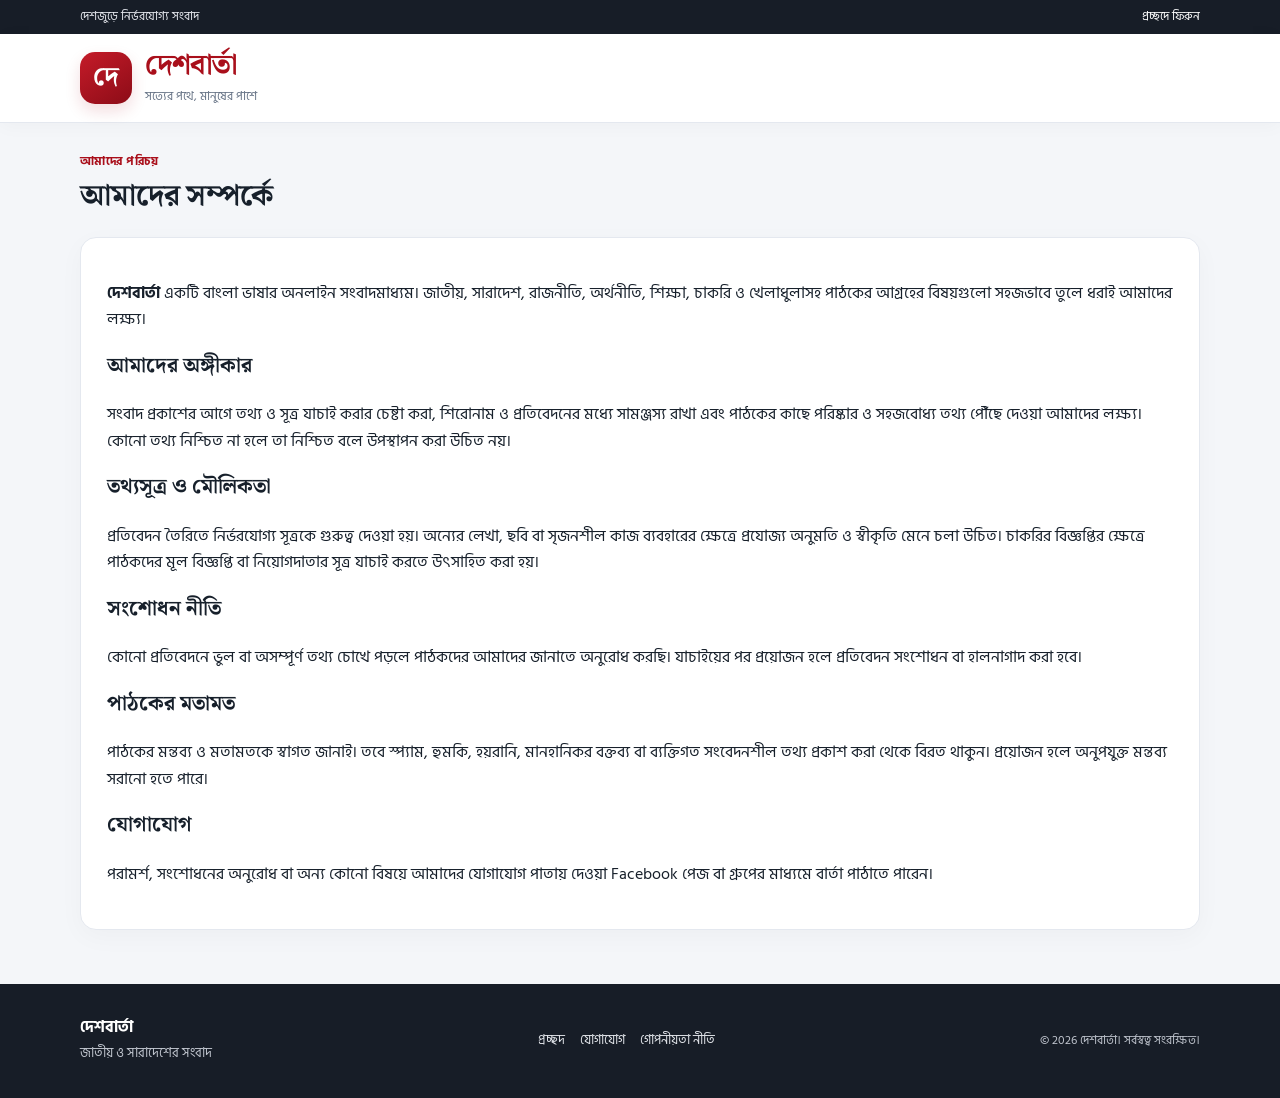
<file: about.html>
<!doctype html>
<html lang="bn">
<head>
  <meta charset="utf-8">
  <meta name="viewport" content="width=device-width, initial-scale=1">
  <meta name="theme-color" content="#b5121b">
  <meta name="description" content="দেশবার্তা সম্পর্কে জানুন—আমাদের সংবাদ প্রকাশের লক্ষ্য, তথ্য যাচাই, সংশোধন ও পাঠকদের সঙ্গে যোগাযোগের নীতি।">
  <title>আমাদের সম্পর্কে | দেশবার্তা</title>
  <link rel="stylesheet" href="styles.css">
</head>
<body>
  <div class="topline"><div class="wrap top-inner"><span>দেশজুড়ে নির্ভরযোগ্য সংবাদ</span><a href="index.html">প্রচ্ছদে ফিরুন</a></div></div>
  <header class="site-header"><div class="wrap header-row"><a class="brand" href="index.html" aria-label="দেশবার্তা হোম"><span class="brand-mark">দে</span><span><strong>দেশবার্তা</strong><small>সত্যের পথে, মানুষের পাশে</small></span></a></div></header>
  <main class="wrap main">
    <section class="section-head"><div><span class="eyebrow">আমাদের পরিচয়</span><h1>আমাদের সম্পর্কে</h1></div></section>
    <article class="panel privacy-content">
      <p><strong>দেশবার্তা</strong> একটি বাংলা ভাষার অনলাইন সংবাদমাধ্যম। জাতীয়, সারাদেশ, রাজনীতি, অর্থনীতি, শিক্ষা, চাকরি ও খেলাধুলাসহ পাঠকের আগ্রহের বিষয়গুলো সহজভাবে তুলে ধরাই আমাদের লক্ষ্য।</p>
      <h2>আমাদের অঙ্গীকার</h2>
      <p>সংবাদ প্রকাশের আগে তথ্য ও সূত্র যাচাই করার চেষ্টা করা, শিরোনাম ও প্রতিবেদনের মধ্যে সামঞ্জস্য রাখা এবং পাঠকের কাছে পরিষ্কার ও সহজবোধ্য তথ্য পৌঁছে দেওয়া আমাদের লক্ষ্য। কোনো তথ্য নিশ্চিত না হলে তা নিশ্চিত বলে উপস্থাপন করা উচিত নয়।</p>
      <h2>তথ্যসূত্র ও মৌলিকতা</h2>
      <p>প্রতিবেদন তৈরিতে নির্ভরযোগ্য সূত্রকে গুরুত্ব দেওয়া হয়। অন্যের লেখা, ছবি বা সৃজনশীল কাজ ব্যবহারের ক্ষেত্রে প্রযোজ্য অনুমতি ও স্বীকৃতি মেনে চলা উচিত। চাকরির বিজ্ঞপ্তির ক্ষেত্রে পাঠকদের মূল বিজ্ঞপ্তি বা নিয়োগদাতার সূত্র যাচাই করতে উৎসাহিত করা হয়।</p>
      <h2>সংশোধন নীতি</h2>
      <p>কোনো প্রতিবেদনে ভুল বা অসম্পূর্ণ তথ্য চোখে পড়লে পাঠকদের আমাদের জানাতে অনুরোধ করছি। যাচাইয়ের পর প্রয়োজন হলে প্রতিবেদন সংশোধন বা হালনাগাদ করা হবে।</p>
      <h2>পাঠকের মতামত</h2>
      <p>পাঠকের মন্তব্য ও মতামতকে স্বাগত জানাই। তবে স্প্যাম, হুমকি, হয়রানি, মানহানিকর বক্তব্য বা ব্যক্তিগত সংবেদনশীল তথ্য প্রকাশ করা থেকে বিরত থাকুন। প্রয়োজন হলে অনুপযুক্ত মন্তব্য সরানো হতে পারে।</p>
      <h2>যোগাযোগ</h2>
      <p>পরামর্শ, সংশোধনের অনুরোধ বা অন্য কোনো বিষয়ে আমাদের <a href="contact.html">যোগাযোগ পাতায়</a> দেওয়া Facebook পেজ বা গ্রুপের মাধ্যমে বার্তা পাঠাতে পারেন।</p>
    </article>
  </main>
  <footer class="footer"><div class="wrap footer-inner"><div><strong>দেশবার্তা</strong><p>জাতীয় ও সারাদেশের সংবাদ</p></div><div class="footer-links"><a href="index.html">প্রচ্ছদ</a><a href="contact.html">যোগাযোগ</a><a href="privacy.html">গোপনীয়তা নীতি</a></div><small>© <span id="year"></span> দেশবার্তা। সর্বস্বত্ব সংরক্ষিত।</small></div></footer>
  <script>document.getElementById("year").textContent = new Date().getFullYear();</script>
</body>
</html>
</file>
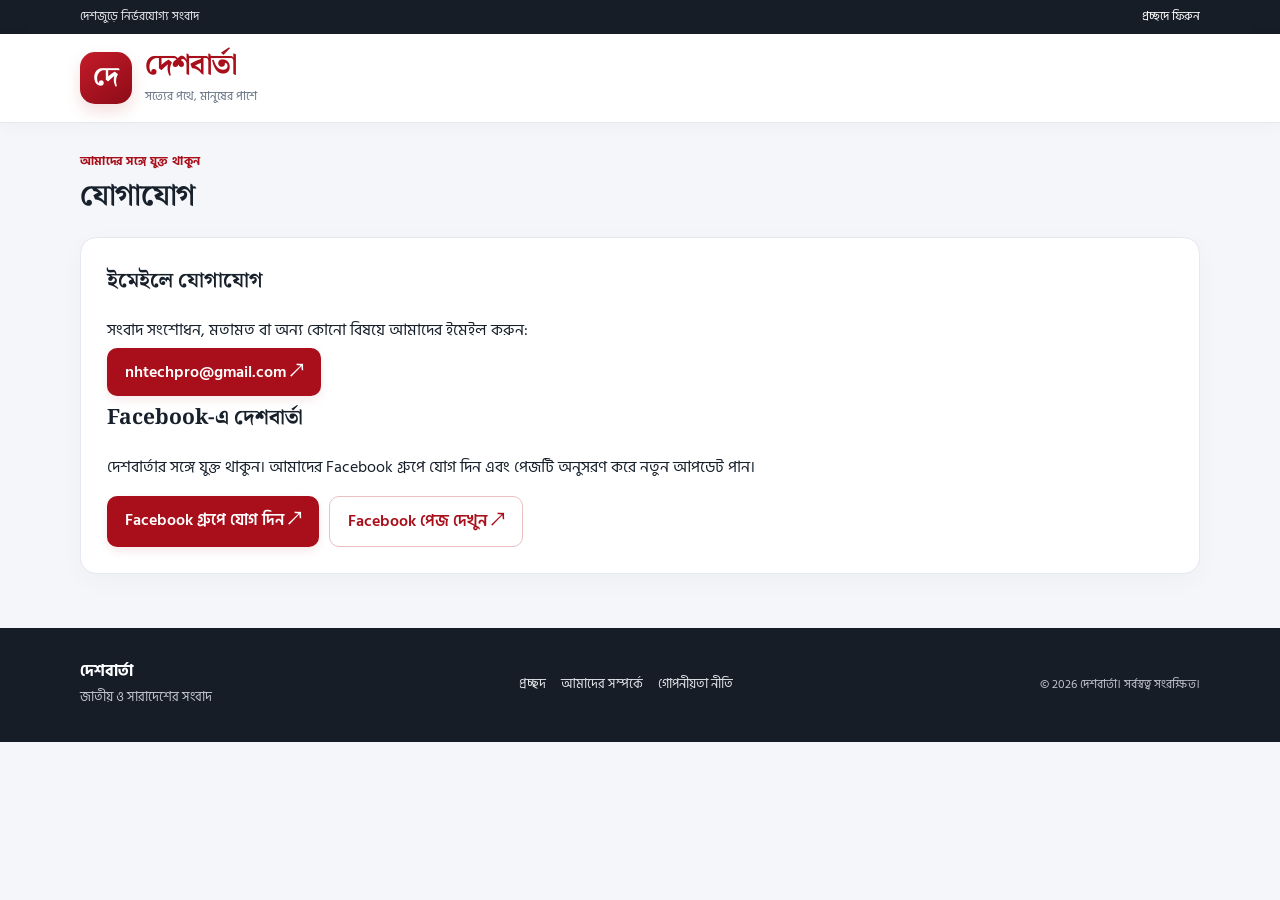
<file: contact.html>
<!doctype html>
<html lang="bn">
<head>
  <meta charset="utf-8">
  <meta name="viewport" content="width=device-width, initial-scale=1">
  <meta name="theme-color" content="#b5121b">
  <meta name="description" content="দেশবার্তার সঙ্গে ইমেইল বা Facebook-এর মাধ্যমে যোগাযোগ করুন।">
  <title>যোগাযোগ | দেশবার্তা</title>
  <link rel="stylesheet" href="styles.css">
</head>
<body>
  <div class="topline"><div class="wrap top-inner"><span>দেশজুড়ে নির্ভরযোগ্য সংবাদ</span><a href="index.html">প্রচ্ছদে ফিরুন</a></div></div>
  <header class="site-header">
    <div class="wrap header-row">
      <a class="brand" href="index.html" aria-label="দেশবার্তা হোম"><span class="brand-mark">দে</span><span><strong>দেশবার্তা</strong><small>সত্যের পথে, মানুষের পাশে</small></span></a>
    </div>
  </header>
  <main class="wrap main">
    <section class="section-head"><div><span class="eyebrow">আমাদের সঙ্গে যুক্ত থাকুন</span><h1>যোগাযোগ</h1></div></section>
    <section class="panel contact-panel">
      <h2>ইমেইলে যোগাযোগ</h2>
      <p>সংবাদ সংশোধন, মতামত বা অন্য কোনো বিষয়ে আমাদের ইমেইল করুন:</p>
      <p><a class="btn" href="mailto:nhtechpro@gmail.com">nhtechpro@gmail.com ↗</a></p>
      <h2>Facebook-এ দেশবার্তা</h2>
      <p>দেশবার্তার সঙ্গে যুক্ত থাকুন। আমাদের Facebook গ্রুপে যোগ দিন এবং পেজটি অনুসরণ করে নতুন আপডেট পান।</p>
      <div class="button-row">
        <a class="btn" href="https://facebook.com/groups/753283592162907/?mibextid=rS40aB7S9Ucbxw6v" target="_blank" rel="noopener noreferrer">Facebook গ্রুপে যোগ দিন ↗</a>
        <a class="btn btn-outline" href="https://www.facebook.com/profile.php?id=100075996810993" target="_blank" rel="noopener noreferrer">Facebook পেজ দেখুন ↗</a>
      </div>
    </section>
  </main>
  <footer class="footer"><div class="wrap footer-inner"><div><strong>দেশবার্তা</strong><p>জাতীয় ও সারাদেশের সংবাদ</p></div><div class="footer-links"><a href="index.html">প্রচ্ছদ</a><a href="about.html">আমাদের সম্পর্কে</a><a href="privacy.html">গোপনীয়তা নীতি</a></div><small>© <span id="year"></span> দেশবার্তা। সর্বস্বত্ব সংরক্ষিত।</small></div></footer>
  <script>document.getElementById("year").textContent = new Date().getFullYear();</script>
</body>
</html>
</file>
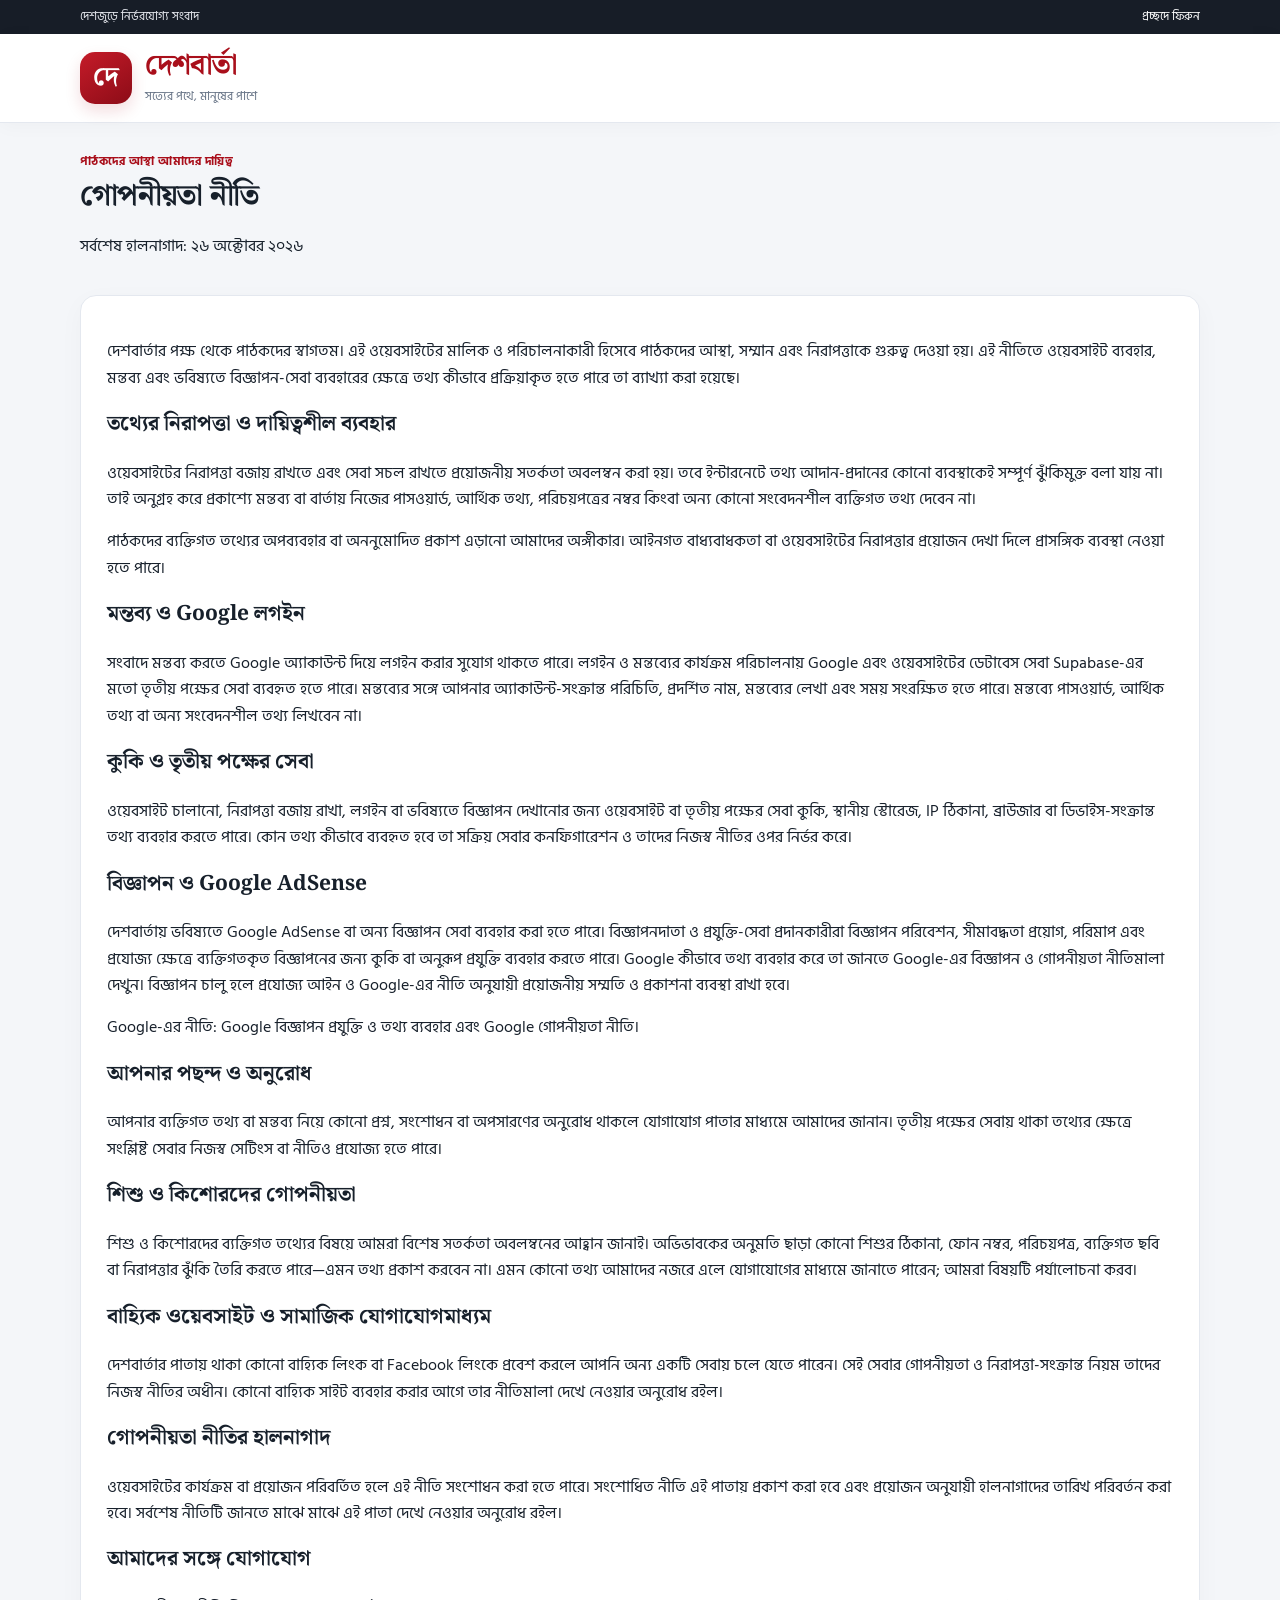
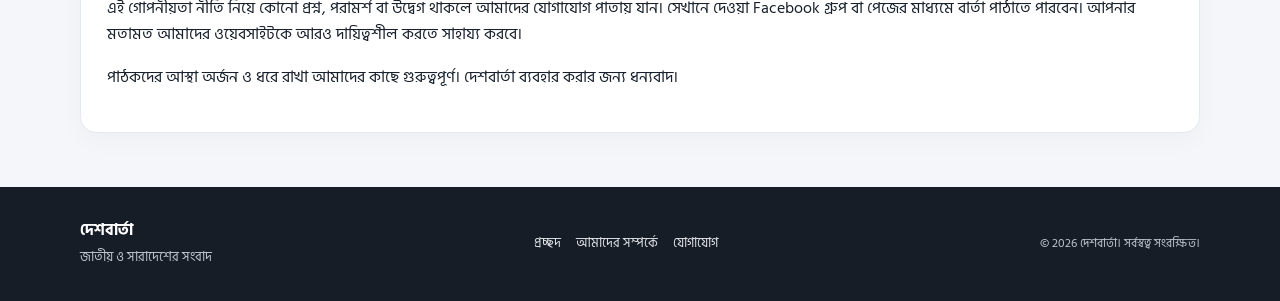
<file: privacy.html>
<!doctype html>
<html lang="bn">
<head>
  <meta charset="utf-8">
  <meta name="viewport" content="width=device-width, initial-scale=1">
  <meta name="theme-color" content="#b5121b">
  <meta name="description" content="দেশবার্তার গোপনীয়তা, নিরাপত্তা ও পাঠকদের প্রতি আমাদের অঙ্গীকার।">
  <title>গোপনীয়তা নীতি | দেশবার্তা</title>
  <link rel="stylesheet" href="styles.css">
</head>
<body>
  <div class="topline"><div class="wrap top-inner"><span>দেশজুড়ে নির্ভরযোগ্য সংবাদ</span><a href="index.html">প্রচ্ছদে ফিরুন</a></div></div>
  <header class="site-header">
    <div class="wrap header-row">
      <a class="brand" href="index.html" aria-label="দেশবার্তা হোম"><span class="brand-mark">দে</span><span><strong>দেশবার্তা</strong><small>সত্যের পথে, মানুষের পাশে</small></span></a>
    </div>
  </header>
  <main class="wrap main">
    <section class="section-head"><div><span class="eyebrow">পাঠকদের আস্থা আমাদের দায়িত্ব</span><h1>গোপনীয়তা নীতি</h1><p>সর্বশেষ হালনাগাদ: ২৬ অক্টোবর ২০২৬</p></div></section>
    <article class="panel privacy-content">
      <p>দেশবার্তার পক্ষ থেকে পাঠকদের স্বাগতম। এই ওয়েবসাইটের মালিক ও পরিচালনাকারী হিসেবে পাঠকদের আস্থা, সম্মান এবং নিরাপত্তাকে গুরুত্ব দেওয়া হয়। এই নীতিতে ওয়েবসাইট ব্যবহার, মন্তব্য এবং ভবিষ্যতে বিজ্ঞাপন-সেবা ব্যবহারের ক্ষেত্রে তথ্য কীভাবে প্রক্রিয়াকৃত হতে পারে তা ব্যাখ্যা করা হয়েছে।</p>

      <h2>তথ্যের নিরাপত্তা ও দায়িত্বশীল ব্যবহার</h2>
      <p>ওয়েবসাইটের নিরাপত্তা বজায় রাখতে এবং সেবা সচল রাখতে প্রয়োজনীয় সতর্কতা অবলম্বন করা হয়। তবে ইন্টারনেটে তথ্য আদান-প্রদানের কোনো ব্যবস্থাকেই সম্পূর্ণ ঝুঁকিমুক্ত বলা যায় না। তাই অনুগ্রহ করে প্রকাশ্যে মন্তব্য বা বার্তায় নিজের পাসওয়ার্ড, আর্থিক তথ্য, পরিচয়পত্রের নম্বর কিংবা অন্য কোনো সংবেদনশীল ব্যক্তিগত তথ্য দেবেন না।</p>
      <p>পাঠকদের ব্যক্তিগত তথ্যের অপব্যবহার বা অননুমোদিত প্রকাশ এড়ানো আমাদের অঙ্গীকার। আইনগত বাধ্যবাধকতা বা ওয়েবসাইটের নিরাপত্তার প্রয়োজন দেখা দিলে প্রাসঙ্গিক ব্যবস্থা নেওয়া হতে পারে।</p>


      <h2>মন্তব্য ও Google লগইন</h2>
      <p>সংবাদে মন্তব্য করতে Google অ্যাকাউন্ট দিয়ে লগইন করার সুযোগ থাকতে পারে। লগইন ও মন্তব্যের কার্যক্রম পরিচালনায় Google এবং ওয়েবসাইটের ডেটাবেস সেবা Supabase-এর মতো তৃতীয় পক্ষের সেবা ব্যবহৃত হতে পারে। মন্তব্যের সঙ্গে আপনার অ্যাকাউন্ট-সংক্রান্ত পরিচিতি, প্রদর্শিত নাম, মন্তব্যের লেখা এবং সময় সংরক্ষিত হতে পারে। মন্তব্যে পাসওয়ার্ড, আর্থিক তথ্য বা অন্য সংবেদনশীল তথ্য লিখবেন না।</p>

      <h2>কুকি ও তৃতীয় পক্ষের সেবা</h2>
      <p>ওয়েবসাইট চালানো, নিরাপত্তা বজায় রাখা, লগইন বা ভবিষ্যতে বিজ্ঞাপন দেখানোর জন্য ওয়েবসাইট বা তৃতীয় পক্ষের সেবা কুকি, স্থানীয় স্টোরেজ, IP ঠিকানা, ব্রাউজার বা ডিভাইস-সংক্রান্ত তথ্য ব্যবহার করতে পারে। কোন তথ্য কীভাবে ব্যবহৃত হবে তা সক্রিয় সেবার কনফিগারেশন ও তাদের নিজস্ব নীতির ওপর নির্ভর করে।</p>

      <h2>বিজ্ঞাপন ও Google AdSense</h2>
      <p>দেশবার্তায় ভবিষ্যতে Google AdSense বা অন্য বিজ্ঞাপন সেবা ব্যবহার করা হতে পারে। বিজ্ঞাপনদাতা ও প্রযুক্তি-সেবা প্রদানকারীরা বিজ্ঞাপন পরিবেশন, সীমাবদ্ধতা প্রয়োগ, পরিমাপ এবং প্রযোজ্য ক্ষেত্রে ব্যক্তিগতকৃত বিজ্ঞাপনের জন্য কুকি বা অনুরূপ প্রযুক্তি ব্যবহার করতে পারে। Google কীভাবে তথ্য ব্যবহার করে তা জানতে Google-এর বিজ্ঞাপন ও গোপনীয়তা নীতিমালা দেখুন। বিজ্ঞাপন চালু হলে প্রযোজ্য আইন ও Google-এর নীতি অনুযায়ী প্রয়োজনীয় সম্মতি ও প্রকাশনা ব্যবস্থা রাখা হবে।</p>
      <p>Google-এর নীতি: <a href="https://policies.google.com/technologies/ads" target="_blank" rel="noopener noreferrer">Google বিজ্ঞাপন প্রযুক্তি ও তথ্য ব্যবহার</a> এবং <a href="https://policies.google.com/privacy" target="_blank" rel="noopener noreferrer">Google গোপনীয়তা নীতি</a>।</p>

      <h2>আপনার পছন্দ ও অনুরোধ</h2>
      <p>আপনার ব্যক্তিগত তথ্য বা মন্তব্য নিয়ে কোনো প্রশ্ন, সংশোধন বা অপসারণের অনুরোধ থাকলে যোগাযোগ পাতার মাধ্যমে আমাদের জানান। তৃতীয় পক্ষের সেবায় থাকা তথ্যের ক্ষেত্রে সংশ্লিষ্ট সেবার নিজস্ব সেটিংস বা নীতিও প্রযোজ্য হতে পারে।</p>

      <h2>শিশু ও কিশোরদের গোপনীয়তা</h2>
      <p>শিশু ও কিশোরদের ব্যক্তিগত তথ্যের বিষয়ে আমরা বিশেষ সতর্কতা অবলম্বনের আহ্বান জানাই। অভিভাবকের অনুমতি ছাড়া কোনো শিশুর ঠিকানা, ফোন নম্বর, পরিচয়পত্র, ব্যক্তিগত ছবি বা নিরাপত্তার ঝুঁকি তৈরি করতে পারে—এমন তথ্য প্রকাশ করবেন না। এমন কোনো তথ্য আমাদের নজরে এলে যোগাযোগের মাধ্যমে জানাতে পারেন; আমরা বিষয়টি পর্যালোচনা করব।</p>

      <h2>বাহ্যিক ওয়েবসাইট ও সামাজিক যোগাযোগমাধ্যম</h2>
      <p>দেশবার্তার পাতায় থাকা কোনো বাহ্যিক লিংক বা Facebook লিংকে প্রবেশ করলে আপনি অন্য একটি সেবায় চলে যেতে পারেন। সেই সেবার গোপনীয়তা ও নিরাপত্তা-সংক্রান্ত নিয়ম তাদের নিজস্ব নীতির অধীন। কোনো বাহ্যিক সাইট ব্যবহার করার আগে তার নীতিমালা দেখে নেওয়ার অনুরোধ রইল।</p>

      <h2>গোপনীয়তা নীতির হালনাগাদ</h2>
      <p>ওয়েবসাইটের কার্যক্রম বা প্রয়োজন পরিবর্তিত হলে এই নীতি সংশোধন করা হতে পারে। সংশোধিত নীতি এই পাতায় প্রকাশ করা হবে এবং প্রয়োজন অনুযায়ী হালনাগাদের তারিখ পরিবর্তন করা হবে। সর্বশেষ নীতিটি জানতে মাঝে মাঝে এই পাতা দেখে নেওয়ার অনুরোধ রইল।</p>

      <h2>আমাদের সঙ্গে যোগাযোগ</h2>
      <p>এই গোপনীয়তা নীতি নিয়ে কোনো প্রশ্ন, পরামর্শ বা উদ্বেগ থাকলে আমাদের <a href="contact.html">যোগাযোগ পাতায়</a> যান। সেখানে দেওয়া Facebook গ্রুপ বা পেজের মাধ্যমে বার্তা পাঠাতে পারবেন। আপনার মতামত আমাদের ওয়েবসাইটকে আরও দায়িত্বশীল করতে সাহায্য করবে।</p>

      <p>পাঠকদের আস্থা অর্জন ও ধরে রাখা আমাদের কাছে গুরুত্বপূর্ণ। দেশবার্তা ব্যবহার করার জন্য ধন্যবাদ।</p>
    </article>
  </main>
  <footer class="footer"><div class="wrap footer-inner"><div><strong>দেশবার্তা</strong><p>জাতীয় ও সারাদেশের সংবাদ</p></div><div class="footer-links"><a href="index.html">প্রচ্ছদ</a><a href="about.html">আমাদের সম্পর্কে</a><a href="contact.html">যোগাযোগ</a></div><small>© <span id="year"></span> দেশবার্তা। সর্বস্বত্ব সংরক্ষিত।</small></div></footer>
  <script>document.getElementById("year").textContent = new Date().getFullYear();</script>
</body>
</html>
</file>
<file: styles.css>
@import url('https://fonts.googleapis.com/css2?family=Hind+Siliguri:wght@400;500;600;700&family=Noto+Serif+Bengali:wght@500;600;700&display=swap');
:root{--red:#b5121b;--red-dark:#870d15;--ink:#1d2430;--muted:#687384;--line:#e5e8ed;--paper:#fff;--wash:#f5f6f8;--gold:#e6b84a;--radius:14px}
*{box-sizing:border-box}html{scroll-behavior:smooth}body{margin:0;background:var(--wash);color:var(--ink);font-family:"Hind Siliguri",sans-serif;font-size:16px;line-height:1.55}a{color:inherit;text-decoration:none}button,input,textarea,select{font:inherit}.wrap{width:min(1120px,calc(100% - 32px));margin-inline:auto}.topline{background:#20242c;color:#e8eaf0;font-size:12px}.top-inner{display:flex;justify-content:space-between;gap:12px;padding:7px 0}.top-inner a{color:#fff}.site-header{background:var(--paper);border-bottom:1px solid var(--line)}.header-row{display:flex;align-items:center;justify-content:space-between;min-height:94px;gap:16px}.brand{display:flex;align-items:center;gap:12px}.brand-mark{display:grid;place-items:center;width:52px;height:52px;background:var(--red);color:white;border-radius:12px;font-family:"Noto Serif Bengali",serif;font-size:27px;font-weight:700}.brand strong{display:block;color:var(--red);font-family:"Noto Serif Bengali",serif;font-size:29px;line-height:1.2}.brand small{display:block;color:var(--muted);font-size:12px;margin-top:3px}.admin-link{font-size:13px;font-weight:600;color:var(--red);border:1px solid #f0c9cc;border-radius:8px;padding:9px 12px;white-space:nowrap}.nav{background:var(--red);color:white;overflow-x:auto}.nav-inner{display:flex;align-items:center;gap:2px;min-height:45px;white-space:nowrap}.nav a{padding:11px 14px;font-size:14px}.nav a:hover,.nav a.active{background:var(--red-dark)}.main{padding-top:20px;padding-bottom:36px}.breaking{display:flex;align-items:center;gap:12px;background:#fff;border:1px solid var(--line);border-radius:10px;padding:10px 14px;margin-bottom:26px;min-height:46px}.breaking-label{background:var(--red);color:#fff;border-radius:5px;padding:4px 10px;font-size:12px;font-weight:700;flex-shrink:0}.section-head{display:flex;justify-content:space-between;align-items:end;gap:20px;margin-bottom:18px}.eyebrow{font-size:12px;color:var(--red);font-weight:700;letter-spacing:.04em}.section-head h1,.admin-intro h1{font-family:"Noto Serif Bengali",serif;font-size:30px;margin:3px 0 0;line-height:1.35}.searchbox{display:flex;align-items:center;gap:8px;background:#fff;border:1px solid var(--line);border-radius:9px;padding:0 12px;min-width:min(270px,45%);color:var(--muted)}.searchbox input{border:0;outline:0;width:100%;min-width:0;padding:11px 0;background:transparent}.news-grid{display:grid;grid-template-columns:repeat(3,minmax(0,1fr));gap:18px}.news-card{background:var(--paper);border:1px solid var(--line);border-radius:var(--radius);overflow:hidden;display:flex;flex-direction:column;min-width:0;transition:transform .15s ease,box-shadow .15s ease}.news-card:hover{transform:translateY(-2px);box-shadow:0 8px 22px #20242c0d}.card-image{height:170px;position:relative;display:block;background:linear-gradient(135deg,#f2dadd,#e8ebf0);overflow:hidden}.card-image img{width:100%;height:100%;object-fit:cover;display:block}.card-image.no-image{background:linear-gradient(135deg,#f9e8e9,#e8edf4)}.card-image.no-image:before{content:"দেশবার্তা";position:absolute;inset:0;display:grid;place-items:center;color:#b5121b36;font-family:"Noto Serif Bengali",serif;font-weight:700;font-size:30px}.card-image span{position:absolute;left:12px;bottom:12px;background:var(--red);color:#fff;padding:4px 9px;border-radius:5px;font-size:12px}.card-content{padding:15px;display:flex;flex-direction:column;flex:1}.meta{font-size:12px;color:var(--red);font-weight:600}.meta span{color:#a0a7b2;padding:0 3px}.card-content h2{font-family:"Noto Serif Bengali",serif;font-size:19px;line-height:1.55;margin:8px 0}.card-content h2 a:hover{color:var(--red)}.card-content p{font-size:14px;color:var(--muted);margin:0 0 16px;line-height:1.75}.card-bottom{display:flex;align-items:center;justify-content:space-between;gap:8px;border-top:1px solid var(--line);padding-top:11px;margin-top:auto;color:var(--muted);font-size:12px}.card-bottom a{font-size:13px;color:var(--red);font-weight:700}.notice{background:#fff7e2;color:#785b13;border:1px solid #f0dfa8;padding:13px 15px;border-radius:9px;margin:12px 0 18px;font-size:14px}.notice.error{background:#fff0f0;color:#9b1c24;border-color:#f0c9cc}.load-row{text-align:center;padding:24px 0}.btn{border:0;background:var(--red);color:#fff;border-radius:8px;padding:11px 18px;font-weight:600;cursor:pointer}.btn:hover{background:var(--red-dark)}.btn:disabled{opacity:.6;cursor:wait}.btn-outline{background:#fff;color:var(--red);border:1px solid #e9bfc2}.btn-outline:hover{background:#fff3f4}.editorial-note{background:#fff;border-left:4px solid var(--gold);padding:15px 18px;margin-top:14px;border-radius:5px}.editorial-note p{margin:5px 0 0;color:var(--muted);font-size:14px}.footer{background:#20242c;color:#fff;padding:25px 0}.footer-inner{display:flex;align-items:center;justify-content:space-between;gap:20px;flex-wrap:wrap}.footer p{margin:3px 0;color:#c0c5ce;font-size:13px}.footer small{font-size:12px;color:#c0c5ce}.footer-links{display:flex;gap:15px;flex-wrap:wrap;font-size:13px;color:#e0e3e8}
.article-wrap{max-width:820px;padding-top:30px;padding-bottom:44px}.article{background:#fff;border:1px solid var(--line);border-radius:var(--radius);padding:clamp(18px,4vw,42px)}.article h1{font-family:"Noto Serif Bengali",serif;font-size:clamp(27px,4vw,42px);line-height:1.5;margin:10px 0 14px}.article-summary{font-size:19px;color:#525e6d;line-height:1.8;border-left:3px solid var(--red);padding-left:15px}.byline{color:var(--muted);font-size:13px;padding:12px 0 20px}.article-cover{width:100%;max-height:470px;object-fit:cover;border-radius:10px;margin-bottom:22px}.article-body{font-size:18px;line-height:2.05;overflow-wrap:anywhere}.article-body p{margin:0 0 18px}.source-line{background:#f5f6f8;padding:12px;border-radius:8px;font-size:14px}.source-line a,.back-link{color:var(--red);font-weight:600}.back-link{display:inline-block;margin-top:12px}
.admin-page{background:#f4f5f7}.admin-wrap{max-width:850px;padding-top:30px;padding-bottom:50px}.admin-intro{margin-bottom:20px}.admin-intro p{color:var(--muted);margin:7px 0}.panel{background:#fff;border:1px solid var(--line);border-radius:var(--radius);padding:clamp(16px,3vw,26px);margin:18px 0;box-shadow:0 4px 18px #20242c08}.panel h2{font-family:"Noto Serif Bengali",serif;font-size:21px;margin:0 0 18px}.panel-head{display:flex;justify-content:space-between;align-items:center;gap:12px}.panel-head h2{margin-bottom:0}.form{display:grid;gap:15px;margin-top:18px}.form label{display:grid;gap:6px;font-size:14px;font-weight:600}.form input:not([type=checkbox]),.form textarea,.form select{width:100%;border:1px solid #d9dee6;border-radius:8px;padding:11px 12px;background:#fff;color:var(--ink);outline:none;font-weight:400;min-width:0}.form input:focus,.form textarea:focus,.form select:focus{border-color:var(--red);box-shadow:0 0 0 3px #b5121b16}.form textarea{resize:vertical;line-height:1.7}.form-two{display:grid;grid-template-columns:1fr 1fr;gap:14px}.check-label{display:flex!important;align-items:center;gap:9px!important;font-weight:500!important}.check-label input{width:18px;height:18px;accent-color:var(--red)}.button-row{display:flex;gap:10px;flex-wrap:wrap}.help{font-size:13px;color:var(--muted);margin-bottom:0}.admin-news-list{margin-top:16px}.admin-news-item{display:flex;justify-content:space-between;align-items:center;gap:12px;padding:13px 0;border-bottom:1px solid var(--line)}.admin-news-item:last-child{border-bottom:0}.admin-news-item strong{font-size:14px;display:block}.admin-news-item small{color:var(--muted);font-size:12px}.admin-actions{display:flex;gap:7px;flex-shrink:0}.mini-btn{background:#fff;border:1px solid #d9dee6;border-radius:6px;padding:6px 9px;color:var(--ink);cursor:pointer;font-size:12px}.mini-btn.danger{color:#b5121b;border-color:#f0c9cc}
@media(max-width:800px){.news-grid{grid-template-columns:repeat(2,minmax(0,1fr))}.card-image{height:150px}.card-content h2{font-size:17px}.section-head h1{font-size:26px}.header-row{min-height:80px}.brand strong{font-size:25px}}
@media(max-width:540px){.wrap{width:calc(100% - 22px)}.top-inner{font-size:10px}.header-row{min-height:72px}.brand-mark{width:43px;height:43px;font-size:23px}.brand strong{font-size:23px}.brand small{font-size:10px}.admin-link{font-size:11px;padding:8px}.nav-inner{width:max-content;min-height:42px}.nav a{padding:10px 12px;font-size:13px}.main{padding-top:13px}.breaking{margin-bottom:19px;padding:8px;font-size:12px;gap:8px}.section-head{display:grid;align-items:stretch;gap:12px}.section-head h1{font-size:25px}.searchbox{min-width:100%}.news-grid{grid-template-columns:1fr;gap:13px}.card-image{height:190px}.card-content{padding:14px}.card-content h2{font-size:20px}.card-content p{font-size:14px}.footer-inner{align-items:flex-start;flex-direction:column;gap:12px}.article-wrap{padding-top:15px}.article{padding:17px}.article h1{font-size:27px}.article-summary{font-size:17px}.article-body{font-size:17px}.form-two{grid-template-columns:1fr}.admin-wrap{padding-top:20px}.admin-news-item{align-items:flex-start;flex-direction:column}.panel-head{align-items:flex-start}.panel-head h2{font-size:18px}}
@media(prefers-reduced-motion:reduce){*{scroll-behavior:auto!important;transition:none!important}}

/* Deshbar News visual refresh — additive styles, preserving existing structure */
:root{
  --red:#a90f1b;
  --red-dark:#780b13;
  --ink:#17202b;
  --muted:#647184;
  --line:#e4e8ef;
  --wash:#f4f6f9;
  --radius:16px;
}
body{font-size:16px;line-height:1.65;background:var(--wash)}
::selection{background:#f4c9cd;color:#5b0910}
a:focus-visible,button:focus-visible,input:focus-visible,textarea:focus-visible,select:focus-visible{outline:3px solid #d64b55;outline-offset:3px}
.topline{background:#171d27;font-size:12px}
.top-inner{min-height:34px;align-items:center}
.site-header{position:relative;z-index:5;box-shadow:0 3px 18px #17202b08}
.header-row{min-height:88px}
.brand{gap:13px}
.brand-mark{border-radius:15px;box-shadow:0 7px 16px #a90f1b24;background:linear-gradient(145deg,#c51b29,#8c0c17)}
.brand strong{letter-spacing:-.035em}
.admin-link{transition:background .18s ease,color .18s ease,border-color .18s ease}
.admin-link:hover{background:#fff1f2;border-color:#e4a6ab}
.nav{box-shadow:0 5px 16px #17202b0c}
.nav-inner{gap:5px;min-height:48px}
.nav a{border-radius:8px;margin:4px 0;padding:9px 14px;transition:background .18s ease}
.main{padding-top:24px}
.breaking{border-radius:12px;box-shadow:0 4px 18px #17202b05;padding:12px 15px;margin-bottom:28px}
.breaking-label{letter-spacing:.02em}
.section-head{margin-bottom:20px}
.section-head h1,.admin-intro h1{letter-spacing:-.025em}
.searchbox{border-radius:12px;box-shadow:0 3px 12px #17202b04;transition:border-color .18s ease,box-shadow .18s ease}
.searchbox:focus-within{border-color:#d98b91;box-shadow:0 0 0 4px #b5121b12}
.news-grid{gap:20px}
.news-card{border-radius:16px;box-shadow:0 3px 14px #17202b06;transition:transform .2s ease,box-shadow .2s ease,border-color .2s ease}
.news-card:hover{transform:translateY(-4px);box-shadow:0 14px 30px #17202b12;border-color:#d9dee7}
.card-image{height:190px;background:linear-gradient(135deg,#f7dfe1,#e7edf5)}
.card-image img{transition:transform .35s ease}
.news-card:hover .card-image img{transform:scale(1.035)}
.card-image span{box-shadow:0 2px 8px #20242c18}
.card-content{padding:17px}
.card-content h2{letter-spacing:-.015em}
.card-content h2 a{transition:color .15s ease}
.card-content p{line-height:1.8}
.card-bottom{padding-top:13px}
.notice{border-radius:12px;line-height:1.7}
.btn{border-radius:10px;box-shadow:0 4px 10px #a90f1b18;transition:transform .15s ease,background .15s ease}
.btn:hover{transform:translateY(-1px)}
.btn-outline{box-shadow:none}
.editorial-note{border-radius:12px;background:linear-gradient(110deg,#fff,#fffdf7);padding:18px 20px;box-shadow:0 3px 14px #17202b05}
.footer{background:#171d27}
.footer-inner{padding-top:5px;padding-bottom:5px}
.article-wrap{padding-top:34px}
.article{box-shadow:0 8px 30px #17202b08;border-radius:18px}
.article h1{letter-spacing:-.025em}
.article-cover{max-height:520px;object-position:center;border-radius:14px}
.source-line{overflow-wrap:anywhere}
.panel{border-radius:16px;box-shadow:0 7px 26px #17202b08}
.form input:not([type=checkbox]),.form textarea,.form select{border-radius:10px;min-height:46px}
.form textarea{min-height:100px}
.admin-news-item{gap:16px}
.mini-btn{padding:8px 11px;border-radius:8px;min-height:36px}
@media(min-width:801px){
  .news-card.featured{grid-column:span 2;display:grid;grid-template-columns:minmax(0,1.1fr) minmax(0,1fr);min-height:300px}
  .news-card.featured .card-image{height:100%;min-height:300px}
  .news-card.featured .card-content{padding:24px}
  .news-card.featured .card-content h2{font-size:25px;line-height:1.5}
  .news-card.featured .card-content p{font-size:15px}
}
@media(max-width:800px){
  .header-row{min-height:78px}
  .news-grid{gap:15px}
  .card-image{height:165px}
  .news-card.featured{grid-column:auto}
}
@media(max-width:540px){
  .wrap{width:calc(100% - 24px)}
  .top-inner{font-size:11px;min-height:32px}
  .header-row{min-height:74px;gap:10px}
  .brand{gap:9px}
  .brand-mark{width:42px;height:42px;border-radius:12px}
  .brand strong{font-size:22px}
  .brand small{font-size:10px}
  .admin-link{font-size:11px;padding:8px 9px;border-radius:8px}
  .nav-inner{gap:3px}
  .nav a{padding:9px 12px;margin:4px 0}
  .main{padding-top:14px}
  .breaking{border-radius:10px;margin-bottom:20px;padding:9px 10px}
  .section-head{gap:11px;margin-bottom:15px}
  .section-head h1{font-size:26px}
  .searchbox{border-radius:11px}
  .news-grid{grid-template-columns:repeat(2,minmax(0,1fr));gap:11px}
  .news-card{border-radius:12px}
  .card-image{height:118px}
  .card-image span{left:7px;bottom:7px;padding:3px 7px;font-size:10px}
  .card-content{padding:10px}
  .card-content h2{font-size:15px;line-height:1.55;margin:6px 0}
  .card-content p{font-size:12px;line-height:1.65;margin-bottom:10px}
  .meta{font-size:10px}
  .card-bottom{font-size:10px;gap:5px;padding-top:8px;align-items:flex-start}
  .card-bottom a{font-size:11px;white-space:nowrap}
  .news-card.featured{grid-column:span 2;display:grid;grid-template-columns: minmax(0,.9fr) minmax(0,1.1fr)}
  .news-card.featured .card-image{height:100%;min-height:190px}
  .news-card.featured .card-content{padding:12px}
  .news-card.featured .card-content h2{font-size:17px}
  .news-card.featured .card-content p{font-size:12px}
  .article-wrap{padding-top:15px}
  .article{border-radius:14px}
  .admin-news-item{gap:10px}
}
@media(max-width:360px){
  .brand small{display:none}
  .news-grid{grid-template-columns:1fr}
  .card-image{height:175px}
  .news-card.featured{grid-column:auto;display:flex}
  .news-card.featured .card-image{height:175px;min-height:0}
  .card-content h2{font-size:18px}
  .card-content p{font-size:13px}
}
@media(prefers-reduced-motion:reduce){
  .news-card,.card-image img,.btn,.admin-link,.searchbox{transition:none}
}

/* Article sharing controls */
.share-box{margin-top:26px;padding:17px;border:1px solid var(--line);border-radius:14px;background:linear-gradient(135deg,#fff,#f8fafc)}
.share-box>strong{display:block;margin-bottom:11px;font-size:16px}
.share-actions{display:flex;flex-wrap:wrap;gap:9px}
.share-btn{display:inline-flex;align-items:center;justify-content:center;min-height:40px;padding:8px 13px;border:1px solid var(--line);border-radius:9px;background:#fff;color:var(--ink);font-size:13px;font-weight:600;cursor:pointer;text-decoration:none;transition:transform .15s ease,box-shadow .15s ease}
.share-btn:hover{transform:translateY(-1px);box-shadow:0 4px 12px #17202b10}
.share-native{background:var(--red);color:#fff;border-color:var(--red)}
.share-whatsapp{color:#126b39;border-color:#b8e4ca;background:#f0fff5}
.share-facebook{color:#1556a8;border-color:#c5d8f5;background:#f2f7ff}
.share-feedback{min-height:0;margin:8px 0 0;color:var(--muted);font-size:13px}
.share-feedback:empty{display:none}
@media(max-width:540px){.share-box{padding:13px;margin-top:20px}.share-actions{display:grid;grid-template-columns:repeat(2,minmax(0,1fr))}.share-btn{width:100%;padding:9px 7px}}
</file>
